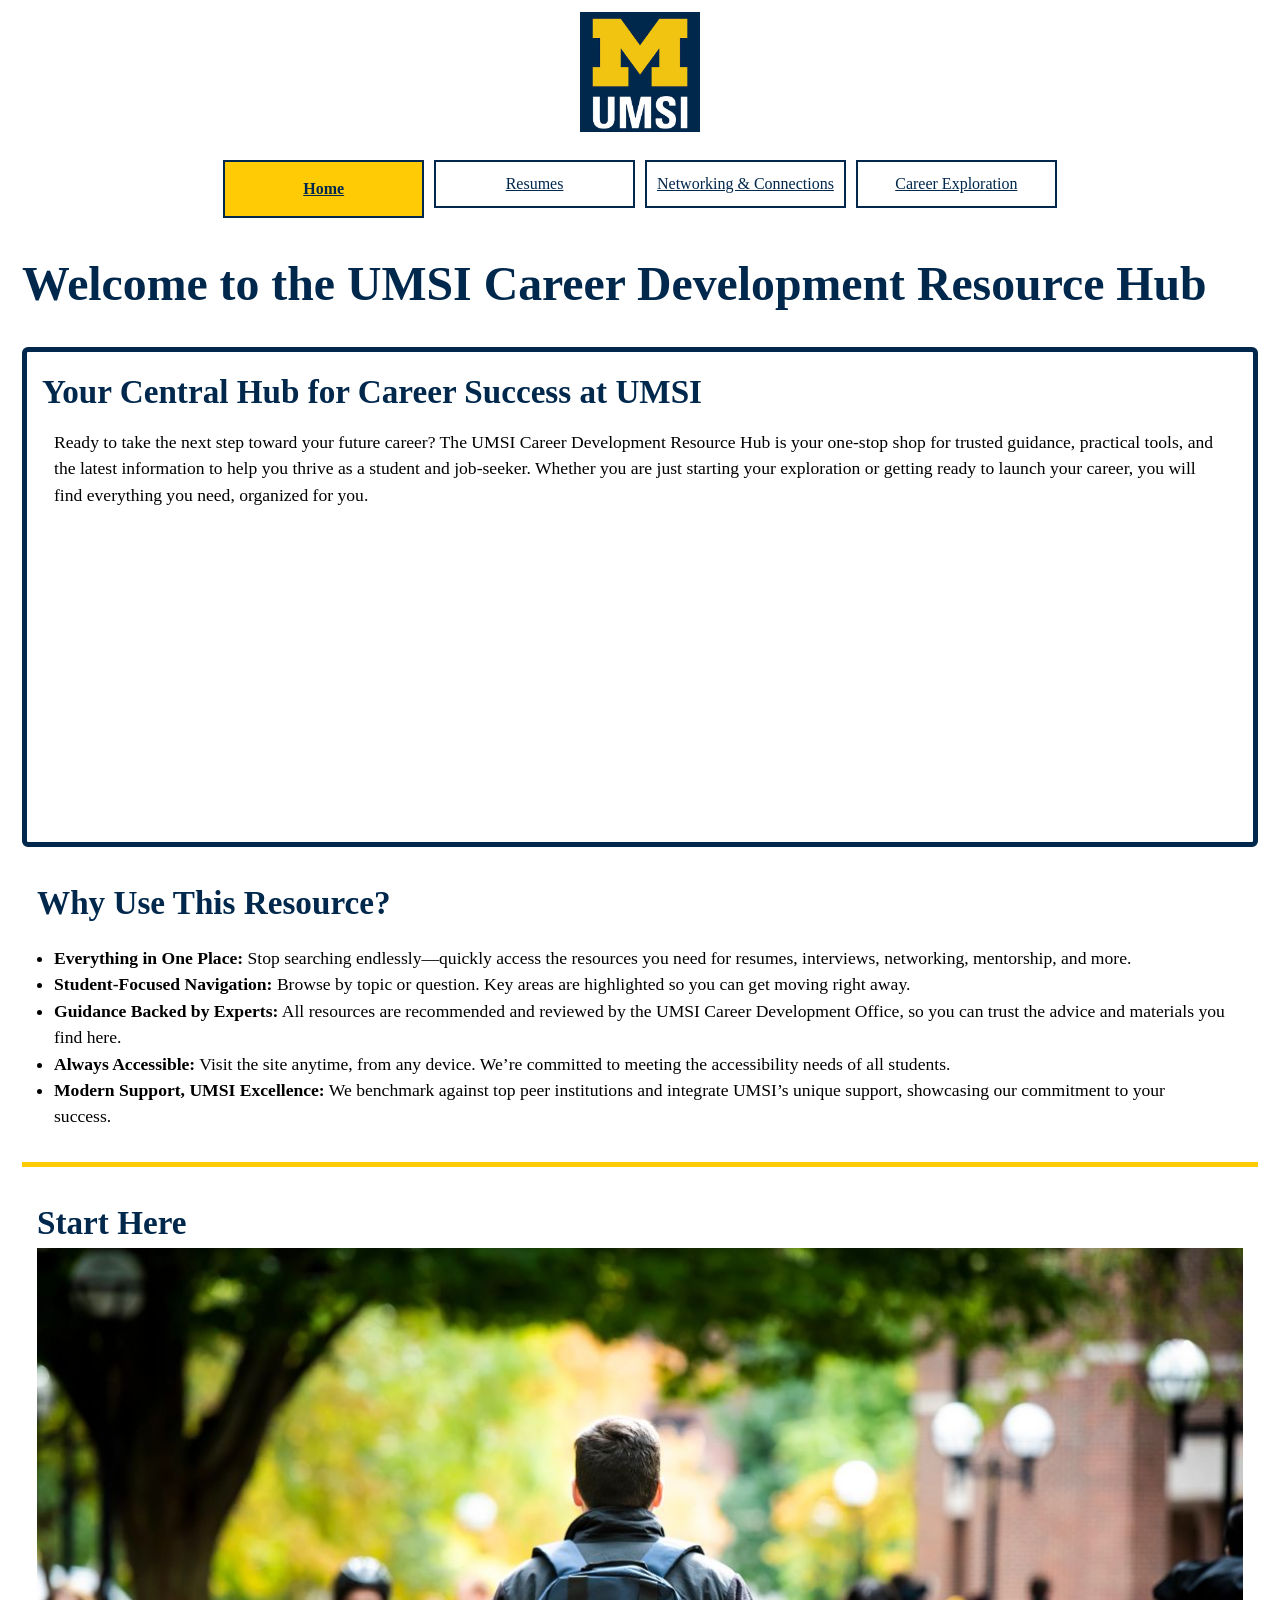
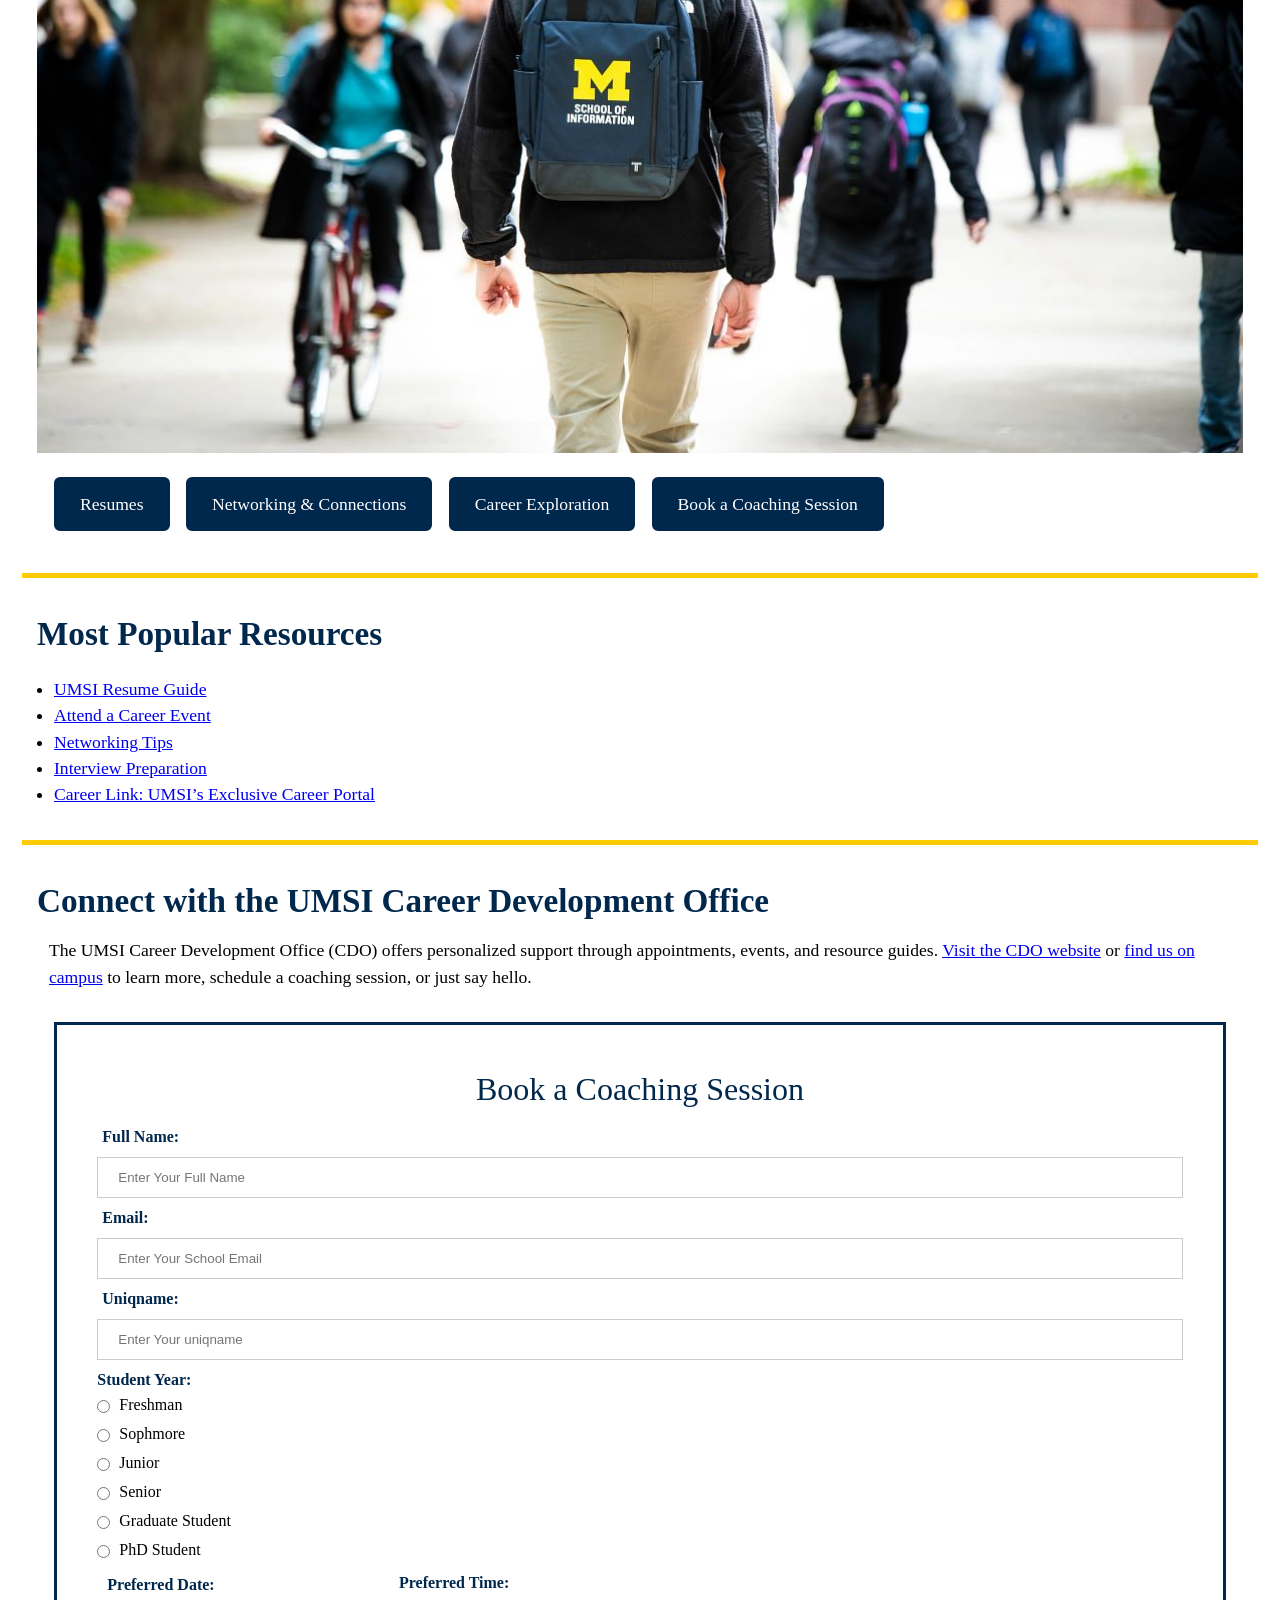
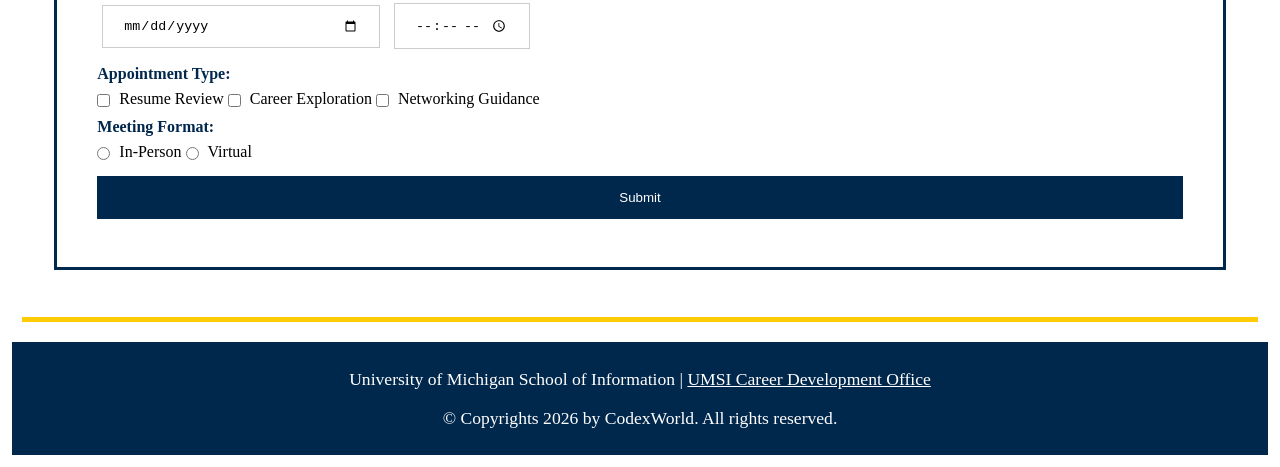
<file: index.html>
<!DOCTYPE html>
<html lang="en">
<head>
    <meta charset="UTF-8">
    <meta name="viewport" content="width=device-width, initial-scale=1.0">
    <link rel="stylesheet" href="css/html5reset.css">
    <link rel="stylesheet" href="css/style.css">
    <title>MSI Career Development Resource Hub</title>
</head>
<body>
<div class="skip"><a href="#main">Skip to Main Content</a></div>
    <header class="header" id="header">
        <img src="images/UMSI_signature_vertical_informal_solidblue.jpg" alt="UMSI Logo">
        <nav>
            <ul>
                <li><a href="index.html" class="active">Home</a></li>
                <li><a href="resume.html">Resumes</a></li>
                <li><a href="network_connection.html">Networking & Connections</a></li>
                <li><a href="career_exploration.html">Career Exploration</a></li>
            </ul>
        </nav>
      </header>

  <main class="container" id = "main">
  <h1>Welcome to the UMSI Career Development Resource Hub</h1>

  <section class="introduction">
      <h2>Your Central Hub for Career Success at UMSI</h2>
      <p>
        Ready to take the next step toward your future career? The UMSI Career Development Resource Hub is your one-stop shop for trusted guidance, practical tools, and the latest information to help you thrive as a student and job-seeker. Whether you are just starting your exploration or getting ready to launch your career, you will find everything you need, organized for you.
      </p>
      <div aria-label="Introductory video">
      <iframe width="560" height="315" src="https://www.youtube.com/embed/GSjGeDYJ5Nk?si=qhxJPRTIT___x8hG" title="YouTube video player" frameborder="0" allow="accelerometer; autoplay; clipboard-write; encrypted-media; gyroscope; picture-in-picture; web-share" referrerpolicy="strict-origin-when-cross-origin" allowfullscreen></iframe>
      </div>
  </section>

  <section class="why-resource">
      <h2>Why Use This Resource?</h2>
      <ul>
        <li><strong>Everything in One Place:</strong> Stop searching endlessly—quickly access the resources you need for resumes, interviews, networking, mentorship, and more.</li>
        <li><strong>Student-Focused Navigation:</strong> Browse by topic or question. Key areas are highlighted so you can get moving right away.</li>
        <li><strong>Guidance Backed by Experts:</strong> All resources are recommended and reviewed by the UMSI Career Development Office, so you can trust the advice and materials you find here.</li>
        <li><strong>Always Accessible:</strong> Visit the site anytime, from any device. We’re committed to meeting the accessibility needs of all students.</li>
        <li><strong>Modern Support, UMSI Excellence:</strong> We benchmark against top peer institutions and integrate UMSI’s unique support, showcasing our commitment to your success.</li>
      </ul>
  </section>

    <section class="start-here">
      <h2>Start Here</h2>
      <div>
        <img src="images/UMSI_CampusFall_UMSIBackpack_02.jpg" alt="A student wears a UMSI backpack in fall on the drag.">
        <div class="nav-link-buttons">
          <ul>
              <li><a href="resume.html" class="button">Resumes</a></li>
              <li><a href="network_connection.html" class="button">Networking & Connections</a></li>
              <li><a href="career_exploration.html" class="button">Career Exploration</a></li>
              <li><a href="#booking-form" class="button">Book a Coaching Session</a></li>

          </ul>
        </div>
      </div>
      <div>
      </section>

      <section class="popular-resources">
        <h2>Most Popular Resources</h2>
        <ul>
          <li><a href="https://docs.google.com/document/d/1_1GfDJyVGIgE82MZjVhuWT_aB_2Hcj1NN62FUCXoR_o/edit?tab=t.0" target="_blank">UMSI Resume Guide</a></li>
          <li><a href="https://umich.instructure.com/courses/137916/pages/attend-an-event" target="_blank">Attend a Career Event</a></li>
          <li><a href="https://docs.google.com/document/d/18HMt79BU8ovGf9z7_P7No5tuwUS6qHNW5u0sgrepLtE/edit?tab=t.0" target="_blank">Networking Tips</a></li>
          <li><a href="https://docs.google.com/presentation/d/15n-XqsFEntdbkZz89K-ohf7Or1NnCt5CQNDG-6fh2a0/edit?usp=sharing"target="_blank">Interview Preparation</a></li>
          <li><a href="https://si-umich.12twenty.com/Login" target="_blank">Career Link: UMSI’s Exclusive Career Portal</a></li>
        </ul>
      </div>
    </section>

    <section class="connect">
      <h2>Connect with the UMSI Career Development Office</h2>
      <p>
        The UMSI Career Development Office (CDO) offers personalized support through appointments, events, and resource guides. <a href="https://umich.instructure.com/courses/137916" target="_blank">Visit the CDO website</a> or <a href="https://www.si.umich.edu/about-umsi/getting-umsi" target="_blank">find us on campus</a> to learn more, schedule a coaching session, or just say hello.
      </p>
       
        <!-- Content taken & modified from UMGPT with the prompt, "Write me a webpage of intro content to help meet the following requirements - this is for the home page": and then pasted in the client objectives & project requirements"
        UMGPT. (2025). UMGPT ( GPT-4.1 August 25th version) [Large language model]. -->

    <form id="booking-form"
    action="https://formspree.io/f/xbdpdero"
    method="POST"
    >
    <fieldset>
      <legend>Book a Coaching Session</legend>

      <!-- ABOUT THE STUDENT -->

      <div class="text">
        <label class="label-name" for="full-name">Full Name:</label>
        <input type="text" id="full-name" name="full-name" placeholder="Enter Your Full Name">

        <label class="label-name" for="email">Email:</label>
        <input type="email" id="email" name="email" placeholder="Enter Your School Email">

        <label class="label-name" for="uniqname">Uniqname:</label>
        <input type="text" id="uniqname" placeholder="Enter Your uniqname">
      </div> 

      <!-- STUDENT YEAR -->
    <div class="student-year">
      <h1 class="label-name"> Student Year:</h1><br>

      <input type="radio" id="freshman" name="student-year" value="freshman">
      <label for="freshman">Freshman</label><br>

      <input type="radio" id="sophmore" name="student-year" value="sophmore">
      <label for="sophmore">Sophmore</label><br>

      <input type="radio" id="junior" name="student-year" value="junior">
      <label for="junior">Junior</label><br>

      <input type="radio" id="senior" name="student-year" value="senior">
      <label for="senior">Senior</label><br>

      <input type="radio" id="graduate-student" name="student-year" value="graduate-student">
      <label for="graduate-student">Graduate Student</label><br>

      <input type="radio" id="phd-student" name="student-year" value="phd-student">
      <label for="phd-student">PhD Student</label><br>
    </div> 

      <!-- DATE -->
    <div class ="date-time"> 
      <label class="label-name" for="preferred-date">Preferred Date:</label>
      <input type="date" id="preferred-date" name="preferred-date">
    </div>

      <!-- TIME -->
      <div class="date-time">
      <label class="label-name" for="preferred-time">Preferred Time:</label><br>
      <input type="time" id="preferred-time" name="preferred-time">
      </div>
      
      <!-- APPOINTMENT TYPE -->
      <div class="appointment-type">
        <h1 class="label-name"> Appointment Type:</h1><br>
    
        <input type="checkbox" id="resume-review" name="resume-review" value="resume-review">
        <label for="resume-review">Resume Review</label>

          <input type="checkbox" id="career-exploration" name="career-exploration" value="career-exploration">
        <label for="career-exploration">Career Exploration</label>

        <input type="checkbox" id="networking-guidance" name="networking-guidance" value="networking-guidance">
        <label for="networking-guidance">Networking Guidance</label>
      </div>

       <!-- MEETING FORMAT -->
      <div class="meeting-format">
        <h1 class="label-name"> Meeting Format:</h1><br>

      <input type="radio" id="in-person" name="in-person" value="in-person">
      <label for="in-person">In-Person</label>

      <input type="radio" id="virtual" name="virtual" value="virtual">
      <label for="virtual">Virtual</label>
      </div>
      
      <!-- SUBMIT -->
      <input type="submit" id="submit" name="submit" value="Submit"> 

  </fieldset>
  </form>
  </section>

    </main>
    <footer>
        <p>University of Michigan School of Information | <a href="https://umich.instructure.com/courses/137916">UMSI Career Development Office </a></p>
        <p>© Copyrights <span id="year"></span> by CodexWorld. All rights reserved.</p>
        <script>
          document.getElementById("year").innerHTML = new Date().getFullYear();
        </script>
    </footer>
</body>
</html>
</file>
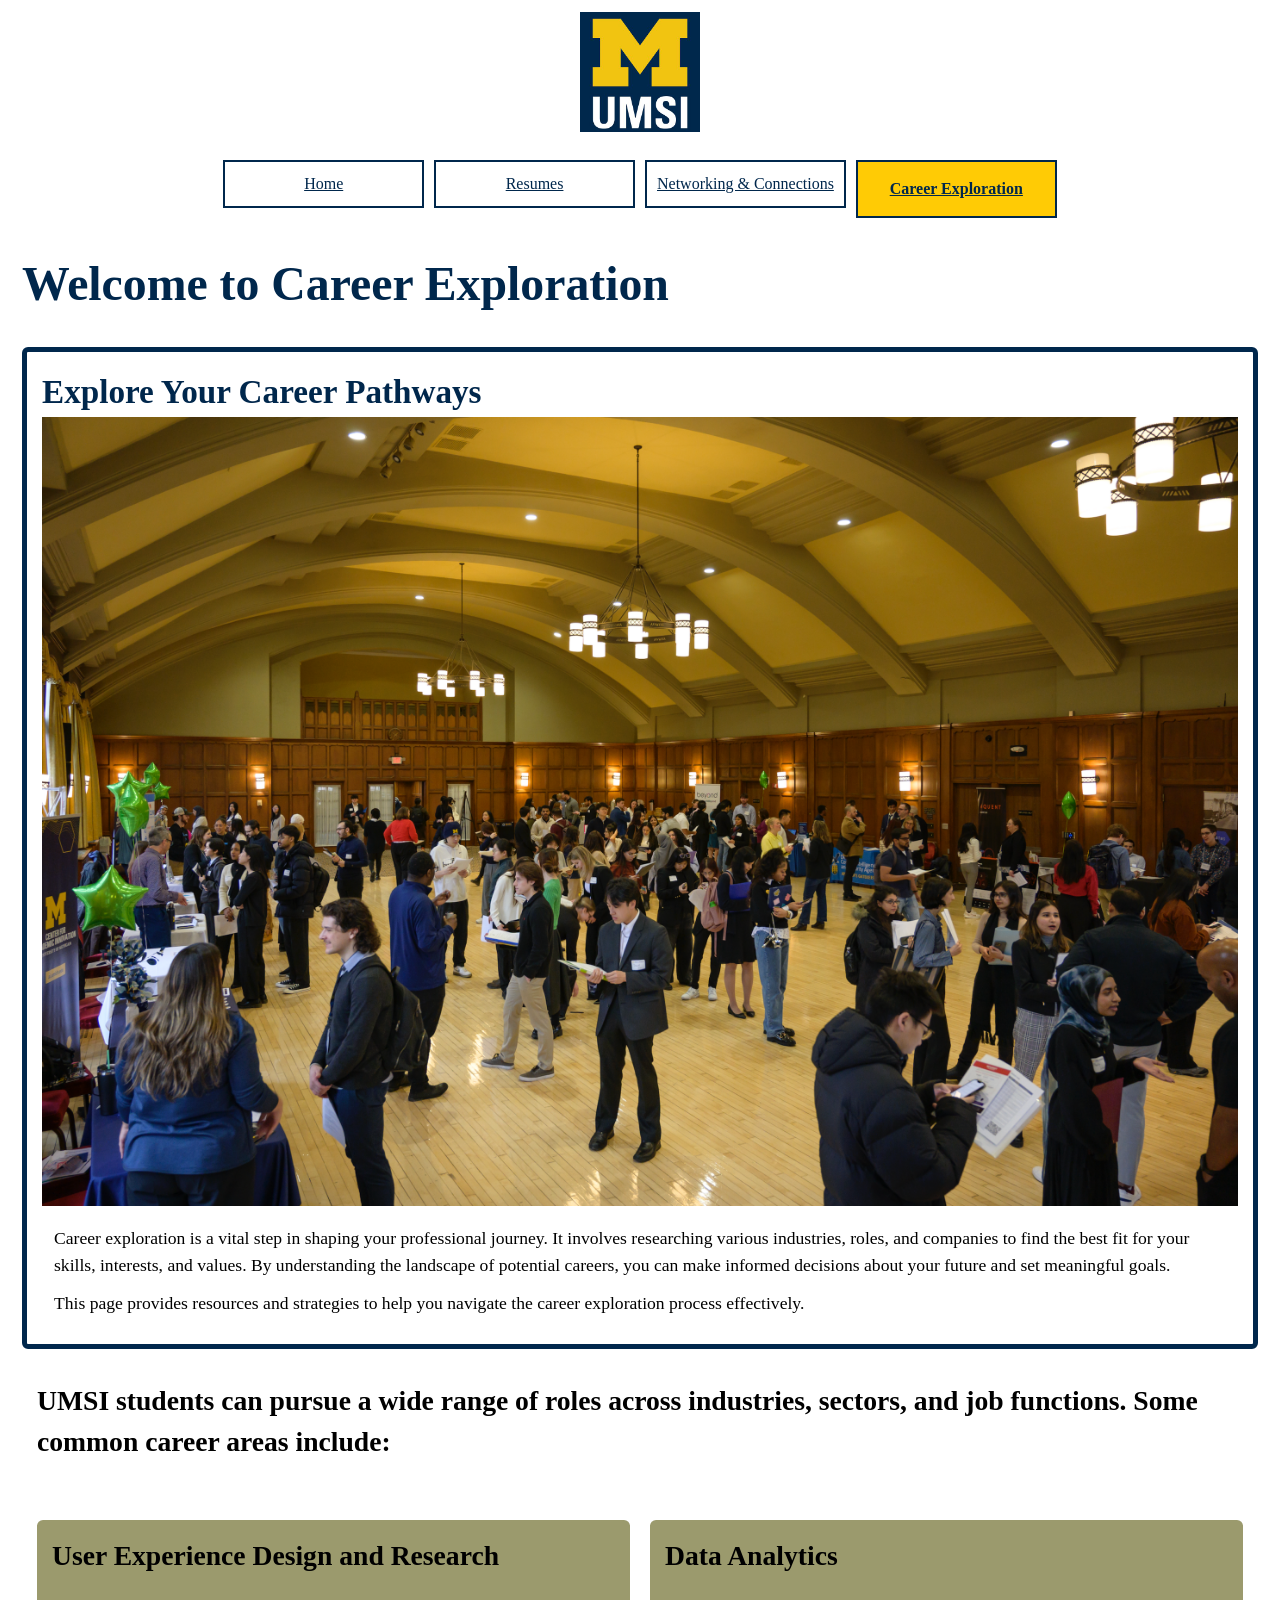
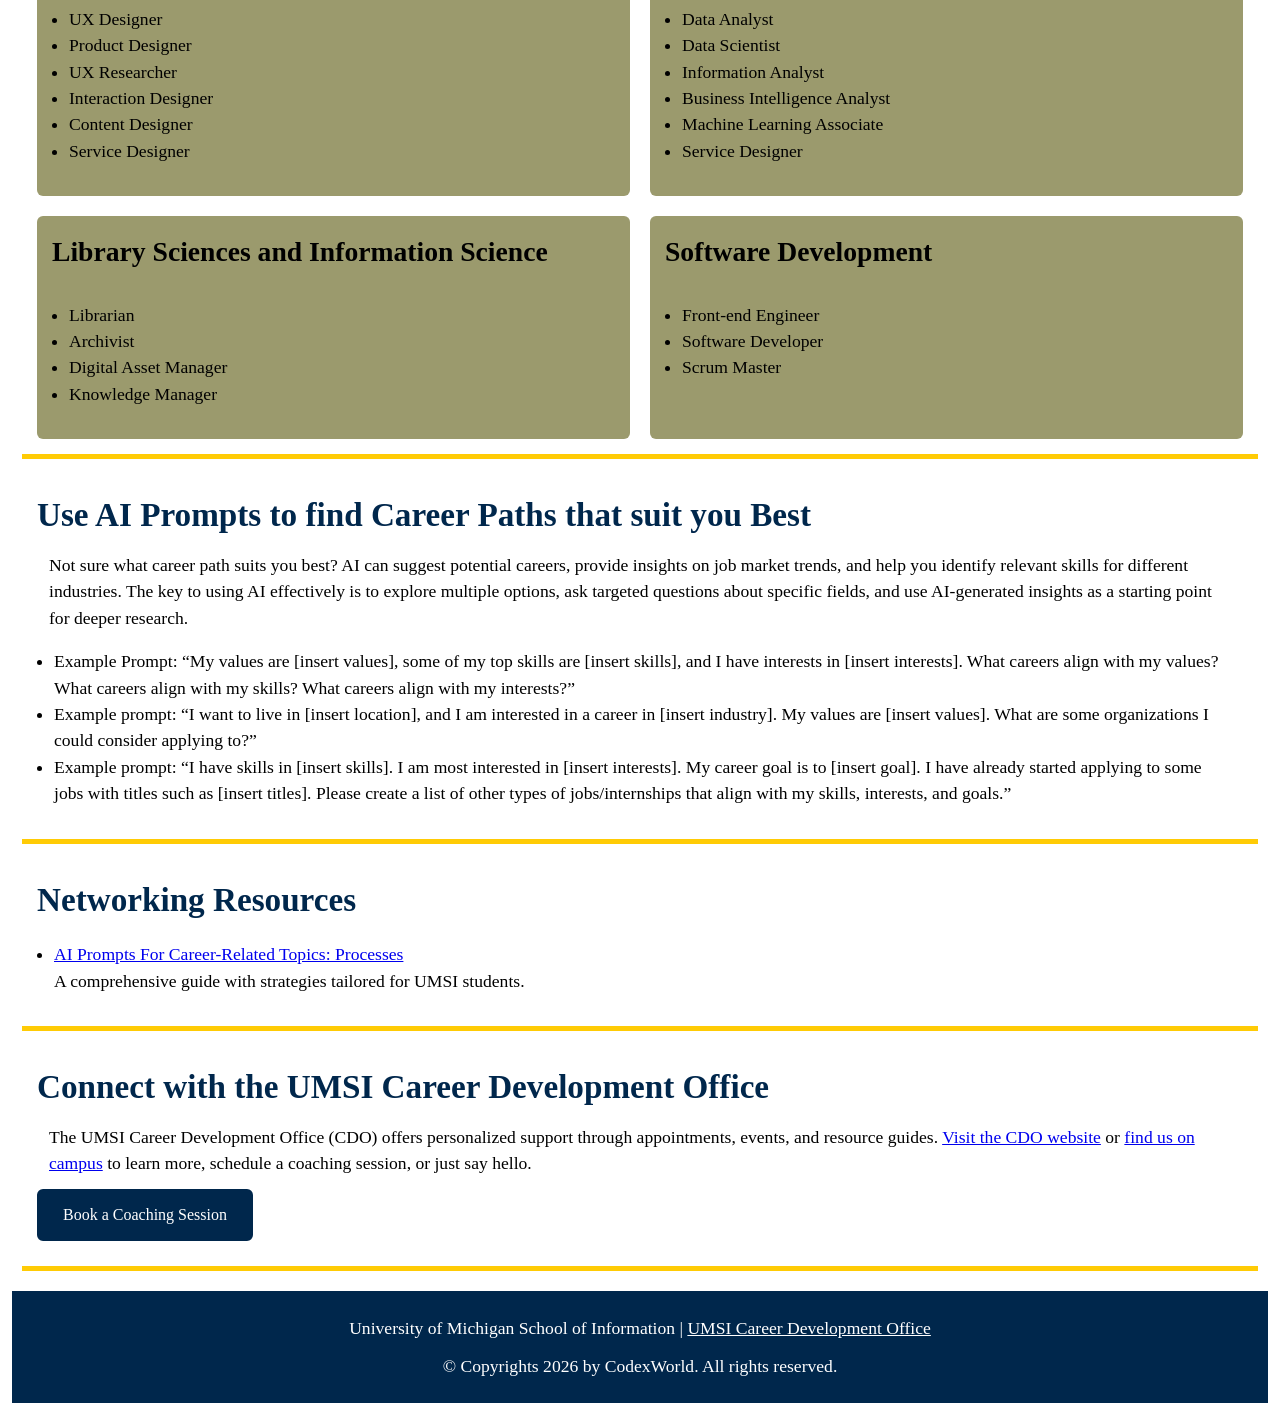
<file: career_exploration.html>
<!DOCTYPE html>
<html lang="en">

<head>
    <meta charset="UTF-8">
    <meta name="viewport" content="width=device-width, initial-scale=1.0">
    <link rel="stylesheet" href="css/html5reset.css">
    <link rel="stylesheet" href="css/style.css">
    <title>Career Exploration</title>
</head>

<body>
<div class="skip"><a href="#main">Skip to Main Content</a></div>
    <header>
        <!-- <a href="">Skip to Main Content</a> -->
        <img src="images/UMSI_signature_vertical_informal_solidblue.jpg" alt="UMSI Logo">
        <nav>
            <ul>
                <li><a href="index.html">Home</a></li>
                <li><a href="resume.html">Resumes</a></li>
                <li><a href="network_connection.html">Networking & Connections</a></li>
                <li><a href="career_exploration.html" class="active">Career Exploration</a></li>
            </ul>
        </nav>
    </header>

    <main class="container" id = "main">
     <h1>Welcome to Career Exploration</h1>

    <section class="introduction">
        <h2>Explore Your Career Pathways</h2>
        <img src="images/UMSI_CareerFair_Two.jpg" alt="Students are at a career fair exploring connections">
        <p>
            Career exploration is a vital step in shaping your professional journey. It involves researching various
            industries, roles, and companies to find the best fit for your skills, interests, and values. By
            understanding the landscape of potential careers, you can make informed decisions about your future and set
            meaningful goals.
        </p>
        <p>
            This page provides resources and strategies to help you navigate the career exploration process effectively.
        </p>
    </section> 

    <section class="pathways">
        <h3> UMSI students can pursue a wide range of roles across industries, sectors, and job functions. Some common career
            areas include: </h3>
    </section>

        <div class="career-paths">

            <section class="user-experience">
            <h3> User Experience Design and Research </h3>
            <ul> 
                <li> UX Designer </li>
                <li> Product Designer </li>
                <li> UX Researcher </li>
                <li> Interaction Designer </li>
                <li> Content Designer </li>
                <li> Service Designer </li>
            </ul>
            </section>

            <section class="data-analytics">
            <h3> Data Analytics </h3>
            <ul> 
                <li> Data Analyst </li>
                <li> Data Scientist </li>
                <li> Information Analyst </li>
                <li> Business Intelligence Analyst </li>
                <li> Machine Learning Associate </li>
                <li> Service Designer </li>
            </ul>
            </section>

            <section class="library">
            <h3> Library Sciences and Information Science </h3>
            <ul> 
                <li> Librarian </li>
                <li> Archivist </li>
                <li> Digital Asset Manager </li>
                <li> Knowledge Manager </li>
            </ul>
            </section>

            <section class="software-development">
            <h3> Software Development </h3>
            <ul> 
                <li> Front-end Engineer </li>
                <li> Software Developer </li>
                <li> Scrum Master </li>
            </ul>
        </section>
        </div>

         <!-- Content taken & modified from UMGPT with the prompt, "Write me an introduction to a webpage that serves as career exploration resource for University of Michigan School of Information students. Then, give me possible career paths. webpage of intro content to help meet the following requirements - this is for the home page": and then pasted in the client objectives & project requirements"
        UMGPT. (2025). UMGPT ( GPT-4.1 August 25th version) [Large language model]. -->

        <section class="ai-prompts">
        <h2> Use AI Prompts to find Career Paths that suit you Best </h2>
        <p> Not sure what career path suits you best? AI can suggest potential careers, provide insights on job market
            trends, and help you identify relevant skills for different industries. The key to using AI effectively is
            to explore multiple options, ask targeted questions about specific fields, and use AI-generated insights as
            a starting point for deeper research.</p>
        <ul>
            <li> Example Prompt: “My values are [insert values], some of my top skills are [insert skills], and I have
                interests in [insert interests]. What careers align with my values? What careers align with my skills?
                What careers align with my interests?” </li>
            <li> Example prompt: “I want to live in [insert location], and I am interested in a career in [insert
                industry]. My values are [insert values]. What are some organizations I could consider applying to?”
            </li>
            <li> Example prompt: “I have skills in [insert skills]. I am most interested in [insert interests]. My
                career goal is to [insert goal]. I have already started applying to some jobs with titles such as
                [insert titles]. Please create a list of other types of jobs/internships that align with my skills,
                interests, and goals.” </li>
        </ul>
        </section>

    <section class="resources">
    <h2>Networking Resources</h2>
            <ul>
                <li>
                    <a href="https://docs.google.com/document/d/1C-rxX5VcjVH7YjMdHil1VMo9ZdSOHmausOcX61dld-g/edit?tab=t.0#heading=h.m3fsccjzqtbh"
                        target="_blank">
                        AI Prompts For Career-Related Topics: Processes
                    </a> <br>
                    A comprehensive guide with strategies tailored for UMSI students.
                </li>
            </ul>
    </section>

    <section class="connect">
      <h2>Connect with the UMSI Career Development Office</h2>
      <p>
        The UMSI Career Development Office (CDO) offers personalized support through appointments, events, and resource guides. <a href="https://umich.instructure.com/courses/137916" target="_blank">Visit the CDO website</a> or <a href="https://www.si.umich.edu/about-umsi/getting-umsi" target="_blank">find us on campus</a> to learn more, schedule a coaching session, or just say hello.
      </p>
      <a href="index.html#booking-form" class="button"> Book a Coaching Session </a></li>
    </section>

 <!-- Content taken & modified from the CDO's canvas page. Specifically the document "AI Prompts for Career-Related Topics: Processes" -->

    </main>
    <footer>
        <p>University of Michigan School of Information | <a href="https://umich.instructure.com/courses/137916">UMSI
                Career Development Office </a></p>
         <p>© Copyrights <span id="year"></span> by CodexWorld. All rights reserved.</p>
        <script>
          document.getElementById("year").innerHTML = new Date().getFullYear();
        </script>
    </footer>
</body>

</html>
</file>
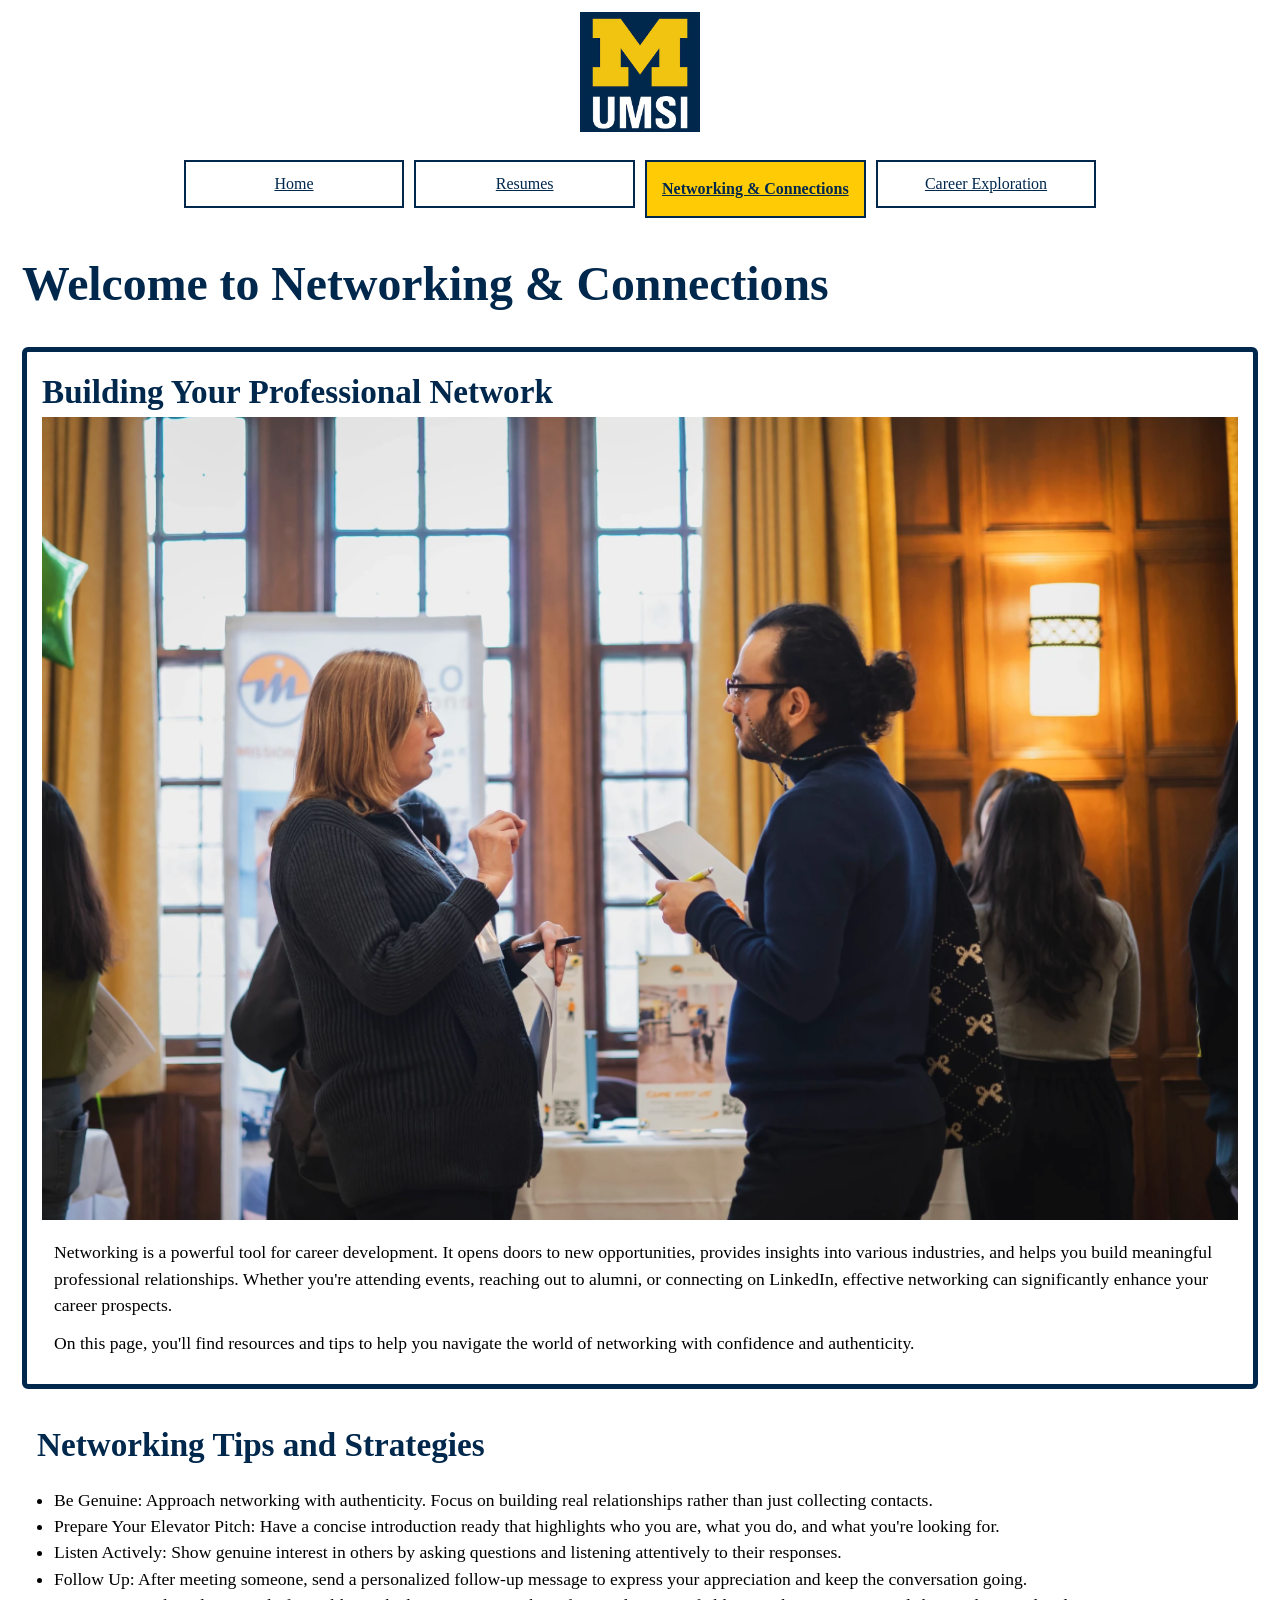
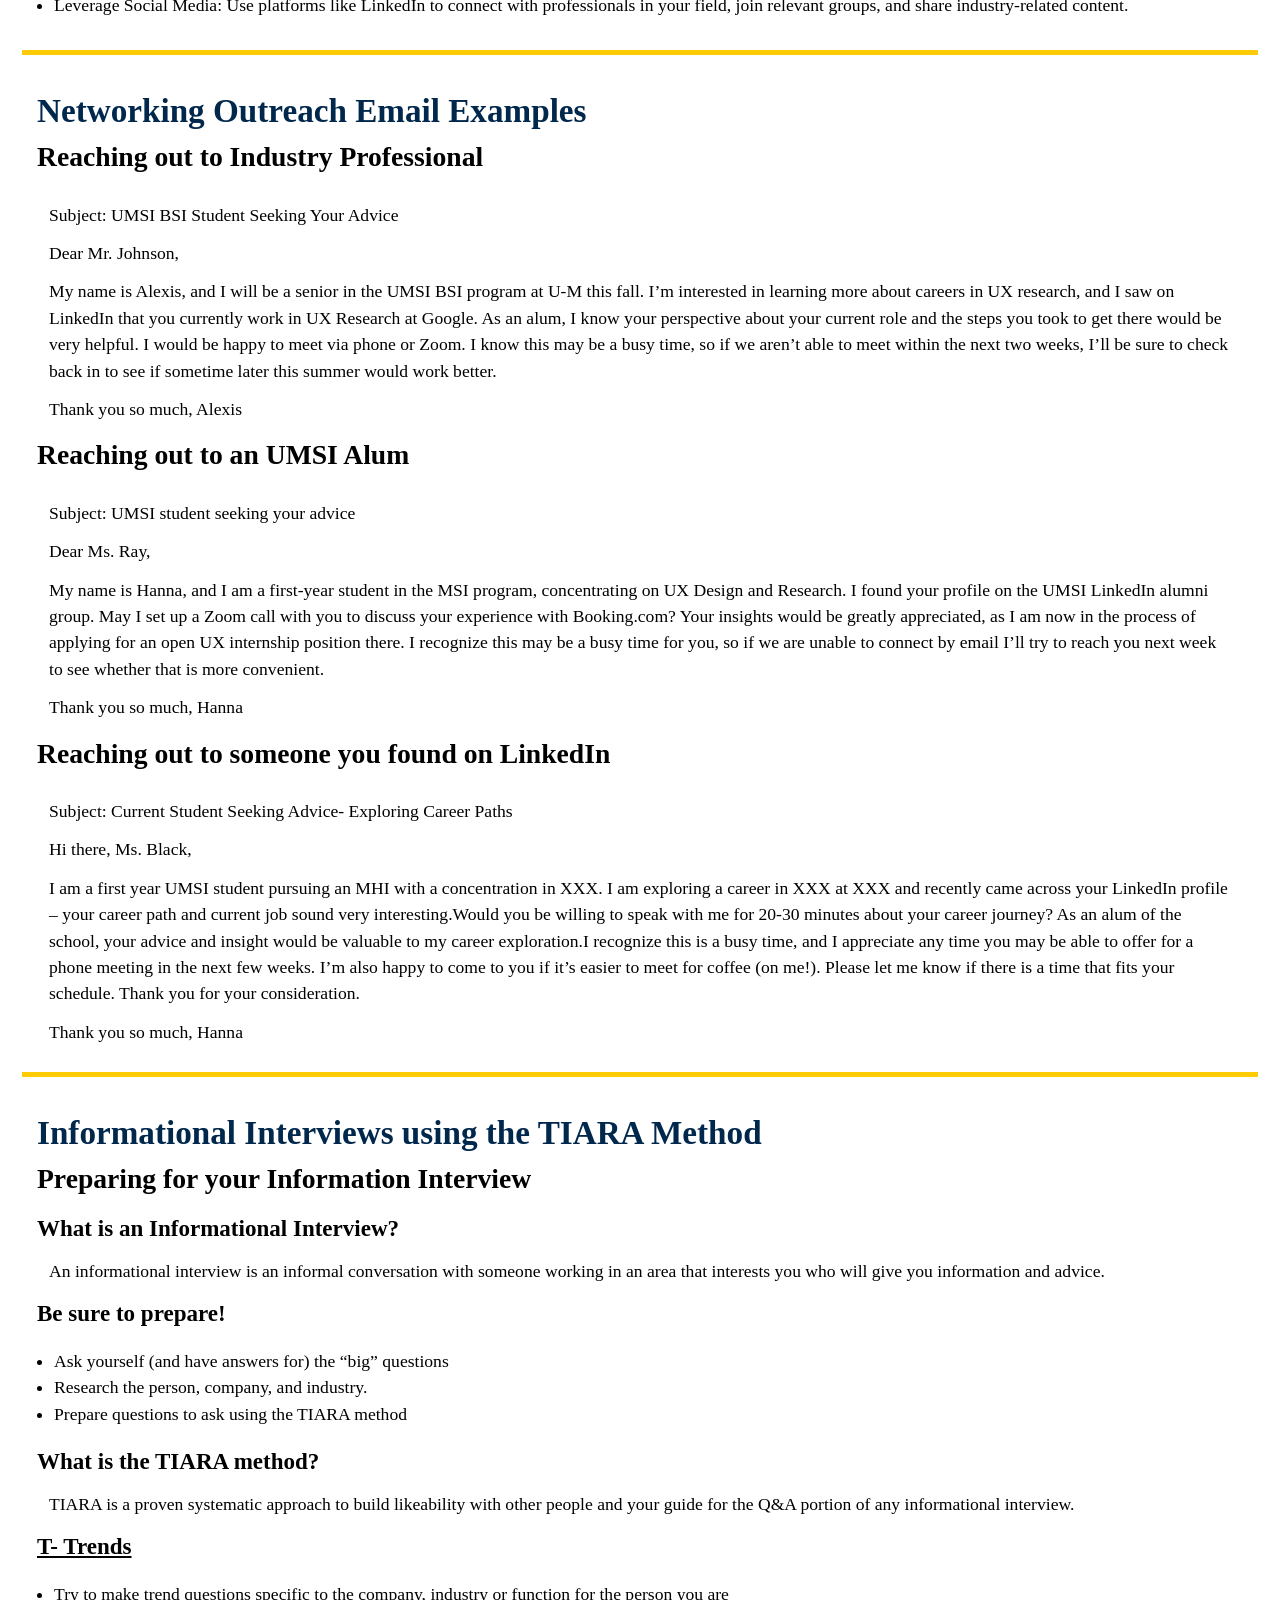
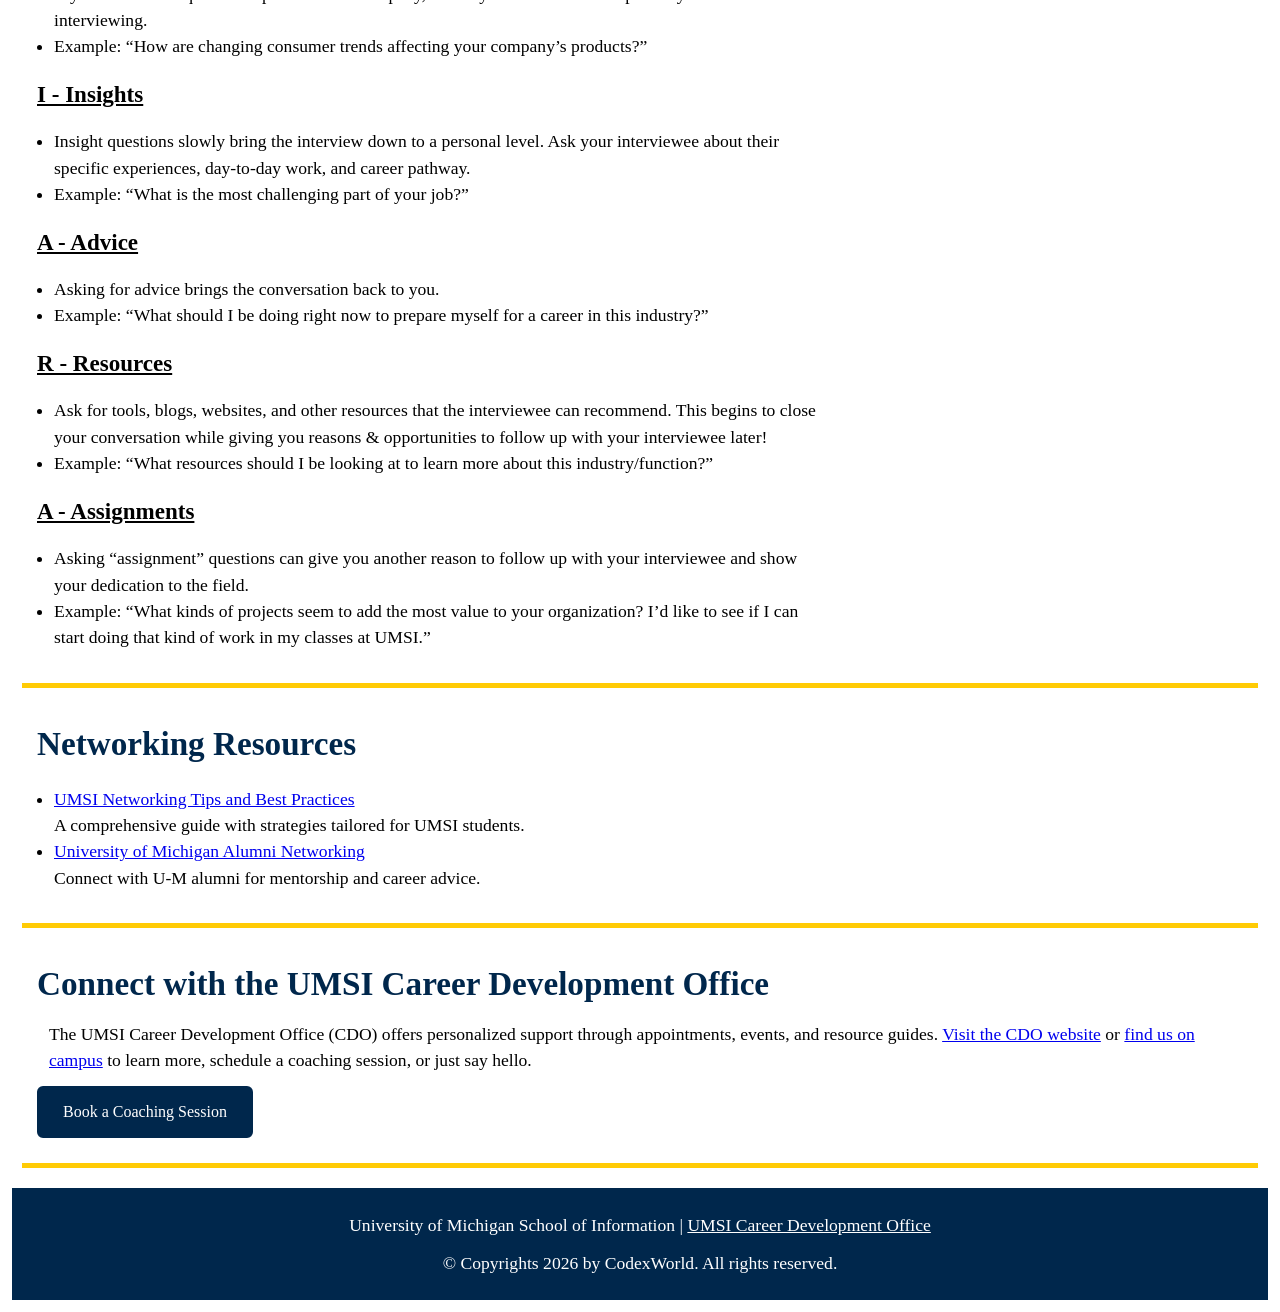
<file: network_connection.html>
<!DOCTYPE html>
<html lang="en">

<head>
    <meta charset="UTF-8">
    <meta name="viewport" content="width=device-width, initial-scale=1.0">
    <link rel="stylesheet" href="css/html5reset.css">
    <link rel="stylesheet" href="css/style.css">
    <title>Networking and Connections</title>
</head>

<body>
<div class="skip"><a href="#main">Skip to Main Content</a></div>
    <header>
        <!-- <a href="">Skip to Main Content</a> -->
        <img src="images/UMSI_signature_vertical_informal_solidblue.jpg" alt="UMSI Logo">
        <nav>
            <ul>
                <li><a href="index.html">Home</a></li>
                <li><a href="resume.html">Resumes</a></li>
                <li><a href="network_connection.html" class="active">Networking & Connections</a></li>
                <li><a href="career_exploration.html">Career Exploration</a></li>
            </ul>
        </nav>
        </header>

    <main class="container" id = "main">

    <h1>Welcome to Networking & Connections</h1>

    <section class="introduction">
        <h2>Building Your Professional Network</h2>
        <img src="images/UMSI_CareerFair.jpg" alt="Students and employers gather and network">
        <p>
            Networking is a powerful tool for career development. It opens doors to new opportunities, provides
            insights into various industries, and helps you build meaningful professional relationships. Whether
            you're attending events, reaching out to alumni, or connecting on LinkedIn, effective networking can
            significantly enhance your career prospects.
        </p>
        <p>
            On this page, you'll find resources and tips to help you navigate the world of networking with
            confidence and authenticity.
        </p>
    </section>  

    <section class="networking-tips">
        <h2>Networking Tips and Strategies</h2>
        <ul>
            <li>Be Genuine: Approach networking with authenticity. Focus on building real relationships rather than
                just collecting contacts.</li>
            <li> Prepare Your Elevator Pitch: Have a concise introduction ready that highlights who you are, what
                you do, and what you're looking for.</li>
            <li>Listen Actively: Show genuine interest in others by asking questions and listening attentively to
                their responses.</li>
            <li>Follow Up: After meeting someone, send a personalized follow-up message to express your appreciation
                and keep the conversation going.</li>
            <li>Leverage Social Media: Use platforms like LinkedIn to connect with professionals in your field, join
                relevant groups, and share industry-related content.</li>
        </ul>
        </section>

        <!-- Content taken & modified from UMGPT with the prompt, "Write me an introduction to a webpage that serves as a resource for networking and conncectionsme page" -->

        <section class="email-examples">
        <h2>Networking Outreach Email Examples </h2>

        <h3> Reaching out to Industry Professional </h3>
        <p> Subject: UMSI BSI Student Seeking Your Advice </p>
        <p> Dear Mr. Johnson,</p>
        <p> My name is Alexis, and I will be a senior in the UMSI BSI program at U-M this fall. I’m interested in
            learning more about careers in UX research, and I saw on LinkedIn that you currently work in UX Research
            at Google. As an alum, I know your perspective about your current role and the steps you took to get
            there would be very helpful. I would be happy to meet via phone or Zoom. I know this may be a busy time,
            so if we aren’t able to meet within the next two weeks, I’ll be sure to check back in to see if sometime
            later this summer would work better. </p>
        <p> Thank you so much, Alexis </p>

        <h3> Reaching out to an UMSI Alum </h3>
        <p> Subject: UMSI student seeking your advice </p>
        <p> Dear Ms. Ray, </p>
        <p> My name is Hanna, and I am a first-year student in the MSI program, concentrating on UX Design and Research.
            I found
            your profile on the UMSI LinkedIn alumni group. May I set up a Zoom call with you to discuss your experience
            with
            Booking.com? Your insights would be greatly appreciated, as I am now in the process of applying for an open
            UX
            internship position there. I recognize this may be a busy time for you, so if we are unable to connect by
            email I’ll
            try to reach you next week to see whether that is more convenient. </p>
        <p> Thank you so much, Hanna </p>

        <h3> Reaching out to someone you found on LinkedIn </h3>
        <p> Subject: Current Student Seeking Advice- Exploring Career Paths </p>
        <p> Hi there, Ms. Black, </p>
        <p> I am a first year UMSI student pursuing an MHI with a concentration in XXX. I am exploring a career in XXX
            at XXX
            and recently came across your LinkedIn profile – your career path and current job sound very
            interesting.Would you
            be willing to speak with me for 20-30 minutes about your career journey? As an alum of the school, your
            advice and
            insight would be valuable to my career exploration.I recognize this is a busy time, and I appreciate any
            time you
            may be able to offer for a phone meeting in the next few weeks. I’m also happy to come to you if it’s easier
            to meet
            for coffee (on me!). Please let me know if there is a time that fits your schedule. Thank you for your
            consideration.</p>
        <p> Thank you so much, Hanna </p>
        </section>

         <!-- Content taken & modified from the CDO document "Networking Outreach Email Examples" -->

        <section class="tiara-method">
        <h2>Informational Interviews using the TIARA Method </h2>
        <h3> Preparing for your Information Interview </h3>

        <h4> What is an Informational Interview? </h4>
        <p> An informational interview is an informal conversation with someone working in an area that interests you
            who will
            give you information and advice.</p>

        <h4> Be sure to prepare! </h4>
        <ul>
            <li>Ask yourself (and have answers for) the “big” questions </li>
            <li> Research the person, company, and industry. </li>
            <li> Prepare questions to ask using the TIARA method</li>
        </ul>

        <h4> What is the TIARA method? </h4>
        <p> TIARA is a proven systematic approach to build likeability with other people and your guide for the Q&A
            portion of any informational interview.</p>

            <div class="tiara-method-acronym">
                <div class="trends">
                    <h4> T- Trends </h4>
                    <ul>
                        <li> Try to make trend questions specific to the company, industry or function for the person you are
                            interviewing. </li>
                        <li> Example: “How are changing consumer trends affecting your company’s products?”</li>
                    </ul>
                </div> 

                <div class="tiara-insights">
                    <h4> I - Insights </h4>
                    <ul>
                        <li> Insight questions slowly bring the interview down to a personal level. Ask your interviewee about their
                            specific experiences, day-to-day work, and career pathway. </li>
                        <li> Example: “What is the most challenging part of your job?” </li>
                    </ul>
                </div>

                <div class="advice">
                    <h4> A - Advice </h4>
                    <ul>
                        <li> Asking for advice brings the conversation back to you. </li>
                        <li> Example: “What should I be doing right now to prepare myself for a career in this industry?” </li>
                    </ul>
                </div>

                <div class="tiara-resources">
                    <h4> R - Resources </h4>
                    <ul>
                        <li> Ask for tools, blogs, websites, and other resources that the interviewee can recommend. This begins to
                            close your conversation while giving you reasons & opportunities to follow up with your interviewee
                            later! </li>
                        <li> Example: “What resources should I be looking at to learn more about this industry/function?”</li>
                    </ul>
                </div>

                <div class="assignments">
                    <h4> A - Assignments </h4>
                    <ul>
                        <li> Asking “assignment” questions can give you another reason to follow up with your interviewee and show
                            your dedication to the field. </li>
                        <li> Example: “What kinds of projects seem to add the most value to your organization? I’d like to see if I
                            can start doing that kind of work in my classes at UMSI.”</li>
                    </ul>
                </div>
            </div>
        </section>

         <!-- Content taken & modified from the CDO powerpoint presentation "Informational Interviews using the TIARA Method" -->

        <section class="resources">
        <h2>Networking Resources</h2>
        <ul>
            <li>
                <a href="https://umich.instructure.com/courses/137916/pages/networking-tips-and-best-practices"
                    target="_blank">
                    UMSI Networking Tips and Best Practices
                </a> <br>
                A comprehensive guide with strategies tailored for UMSI students.
            </li>
            <li>
                <a href="https://alumni.umich.edu/get-involved/networking/" target="_blank">
                    University of Michigan Alumni Networking
                </a> <br>
                Connect with U-M alumni for mentorship and career advice.
            </li>
        </ul>
    </section>

    <section class="connect">
      <h2>Connect with the UMSI Career Development Office</h2>
      <p>
        The UMSI Career Development Office (CDO) offers personalized support through appointments, events, and resource guides. <a href="https://umich.instructure.com/courses/137916" target="_blank">Visit the CDO website</a> or <a href="https://www.si.umich.edu/about-umsi/getting-umsi" target="_blank">find us on campus</a> to learn more, schedule a coaching session, or just say hello.
      </p>
      <a href="index.html#booking-form" class="button"> Book a Coaching Session </a></li>
    </section>

    </main>
    <footer>
        <p>University of Michigan School of Information | <a href="https://umich.instructure.com/courses/137916">UMSI
                Career Development Office </a></p>
         <p>© Copyrights <span id="year"></span> by CodexWorld. All rights reserved.</p>
        <script>
          document.getElementById("year").innerHTML = new Date().getFullYear();
        </script>
    </footer>
</body>

</html>
</file>
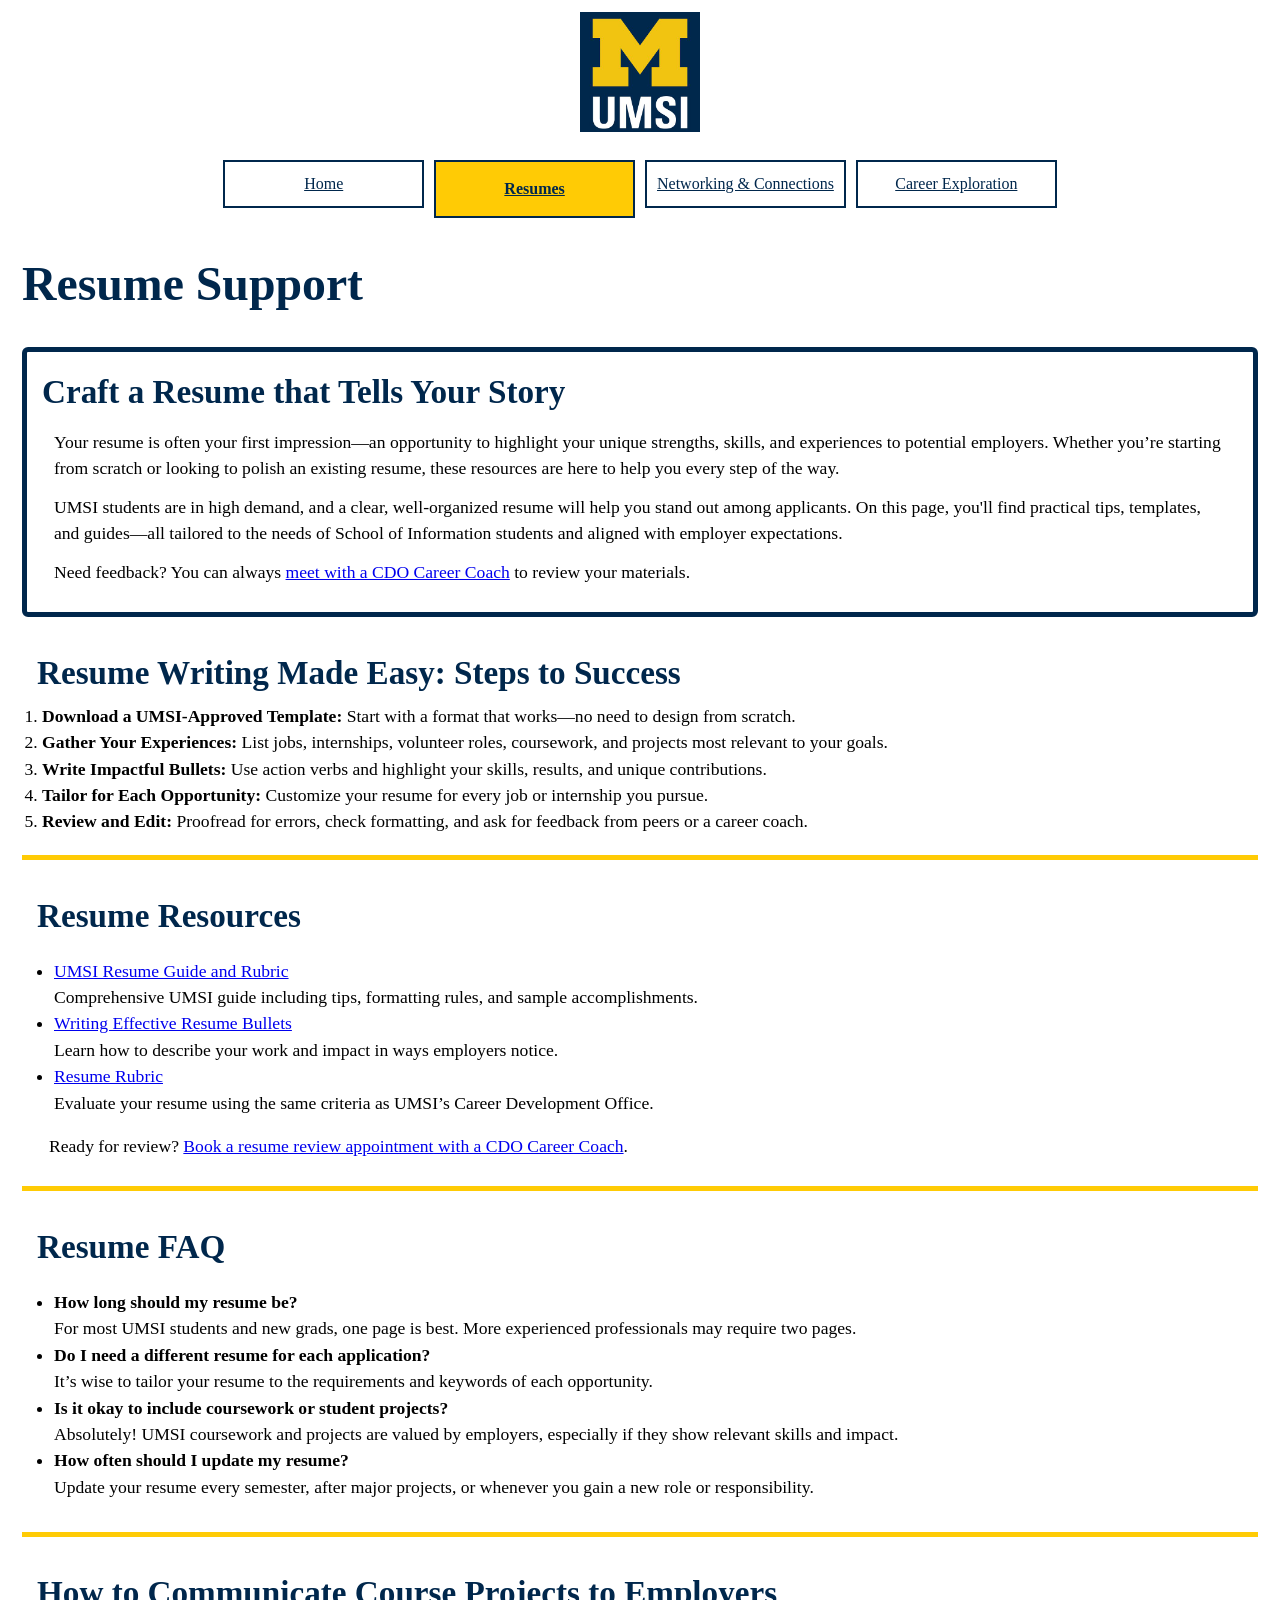
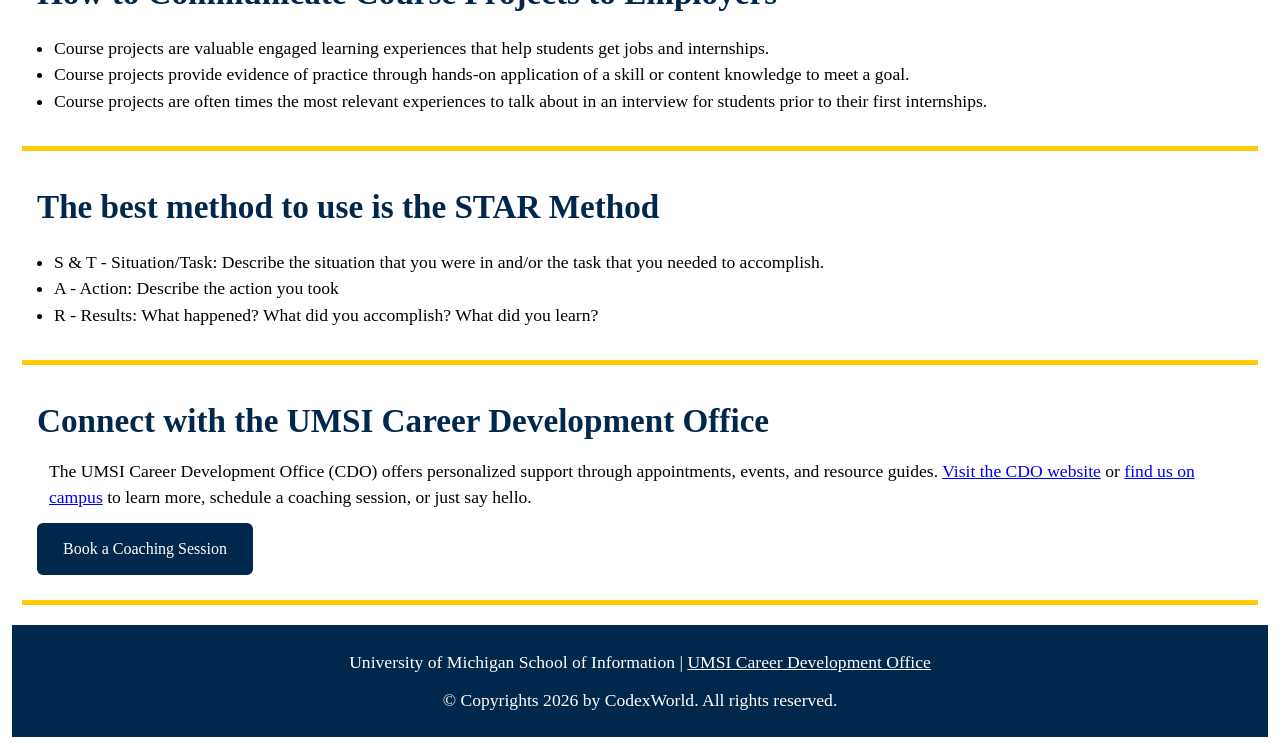
<file: resume.html>
<!DOCTYPE html>
<html lang="en">
<head>
    <meta charset="UTF-8">
    <meta name="viewport" content="width=device-width, initial-scale=1.0">
    <link rel="stylesheet" href="css/html5reset.css">
    <link rel="stylesheet" href="css/style.css">
    <title>Resumes</title>
</head>
<body>
 <div class="skip"><a href="#main">Skip to Main Content</a></div>
    <header>
  <!-- <a href = "">Skip to Main Content</a> -->
        <img src="images/UMSI_signature_vertical_informal_solidblue.jpg" alt="UMSI Logo">
        <nav>
            <ul>
                <li><a href = "index.html">Home</a></li>
                <li><a href = "resume.html" class="active">Resumes</a></li>
                <li><a href = "network_connection.html">Networking & Connections</a></li>
                <li><a href = "career_exploration.html">Career Exploration</a></li>
            </ul>
        </nav>
    </header>

<main class="container" id = "main">
   <h1>Resume Support</h1>

  <section class="introduction">
    <h2>Craft a Resume that Tells Your Story</h2>
    <p>
      Your resume is often your first impression—an opportunity to highlight your unique strengths, skills, and experiences to potential employers. Whether you’re starting from scratch or looking to polish an existing resume, these resources are here to help you every step of the way.
    </p>
    <p>
      UMSI students are in high demand, and a clear, well-organized resume will help you stand out among applicants. On this page, you'll find practical tips, templates, and guides—all tailored to the needs of School of Information students and aligned with employer expectations.
    </p>
    <p>
      Need feedback? You can always <a href="https://umich.instructure.com/courses/137916/pages/talk-to-a-career-coach" target="_blank">meet with a CDO Career Coach</a> to review your materials.
    </p>
  </section>
  
  <section class="steps">
    <h2>Resume Writing Made Easy: Steps to Success</h2>
    <ol>
      <li><strong>Download a UMSI-Approved Template:</strong> Start with a format that works—no need to design from scratch.</li>
      <li><strong>Gather Your Experiences:</strong> List jobs, internships, volunteer roles, coursework, and projects most relevant to your goals.</li>
      <li><strong>Write Impactful Bullets:</strong> Use action verbs and highlight your skills, results, and unique contributions.</li>
      <li><strong>Tailor for Each Opportunity:</strong> Customize your resume for every job or internship you pursue.</li>
      <li><strong>Review and Edit:</strong> Proofread for errors, check formatting, and ask for feedback from peers or a career coach.</li>
    </ol>
  </section>

  <section class="resume-resources">
    <h2>Resume Resources</h2>
    <ul>
      <li>
        <a href="https://docs.google.com/document/d/1_1GfDJyVGIgE82MZjVhuWT_aB_2Hcj1NN62FUCXoR_o/edit?tab=t.0" target="_blank">
          UMSI Resume Guide and Rubric
        </a> <br>
        Comprehensive UMSI guide including tips, formatting rules, and sample accomplishments.
      </li>
      <li>
        <a href="https://docs.google.com/document/d/1-EVZYH_Fic4mfLVGOXyHTSeRwBWmmi2WHSgGDLGGPEs/edit?tab=t.0" target="_blank">
          Writing Effective Resume Bullets
        </a> <br>
        Learn how to describe your work and impact in ways employers notice.
      </li>
      <li>
        <a href="https://docs.google.com/document/d/1vJMfgw9nwpHN9Sy0L0RP0aNBbaDSsiLPc2vy-doac6s/edit?tab=t.0" target="_blank">
          Resume Rubric
        </a> <br>
        Evaluate your resume using the same criteria as UMSI’s Career Development Office.
      </li>
    </ul>
    <p>
      Ready for review? <a href="https://umich.instructure.com/courses/137916/pages/talk-to-a-career-coach" target="_blank">Book a resume review appointment with a CDO Career Coach</a>.
    </p>
  </section>

  <section class="resume-faq">
    <h2>Resume FAQ</h2>
    <ul>
      <li>
        <strong>How long should my resume be?</strong><br>
        For most UMSI students and new grads, one page is best. More experienced professionals may require two pages.
      </li>
      <li>
        <strong>Do I need a different resume for each application?</strong><br>
        It’s wise to tailor your resume to the requirements and keywords of each opportunity.
      </li>
      <li>
        <strong>Is it okay to include coursework or student projects?</strong><br>
        Absolutely! UMSI coursework and projects are valued by employers, especially if they show relevant skills and impact.
      </li>
      <li>
        <strong>How often should I update my resume?</strong><br>
        Update your resume every semester, after major projects, or whenever you gain a new role or responsibility.
      </li>
    </ul>
  </section>
          <!-- Content taken & modified from UMGPT with the prompt, "for the same content write me some intro content and resources for a resume page" - this was after I had asked for content for the home page.
        UMGPT. (2025). UMGPT (GPT-4.1 August 25th version) [Large language model]. -->

  <section class="how-to-communicate"> 
    <h2> How to Communicate Course Projects to Employers </h2>
    <ul> 
      <li> Course projects are valuable engaged learning experiences that help students get jobs and internships. </li>
      <li> Course projects provide evidence of practice through hands-on application of a skill or content knowledge to meet a goal. </li>
      <li> Course projects are often times the most relevant experiences to talk about in an interview for students prior to their first internships. </li>
    </ul>
  </section>
    
  <section class="star-method">
  <h2> The best method to use is the STAR Method</h2>
  <ul>
    <li> S & T - Situation/Task: Describe the situation that you were in and/or the task that you needed to accomplish. </li>
    <li> A - Action: Describe the action you took </li>
    <li> R - Results: What happened? What did you accomplish? What did you learn?</li>
  </ul>
</section>

 <section class="connect">
      <h2>Connect with the UMSI Career Development Office</h2>
      <p>
        The UMSI Career Development Office (CDO) offers personalized support through appointments, events, and resource guides. <a href="https://umich.instructure.com/courses/137916" target="_blank">Visit the CDO website</a> or <a href="https://www.si.umich.edu/about-umsi/getting-umsi" target="_blank">find us on campus</a> to learn more, schedule a coaching session, or just say hello.
      </p>
      <a href="index.html#booking-form" class="button"> Book a Coaching Session </a></li>
  </section>

    
        <!-- Content taken & modified from the CDO presentation "BSI Intro Courses Presentation" -->

    </main>
    <footer>
        <p>University of Michigan School of Information | <a href="https://umich.instructure.com/courses/137916">UMSI Career Development Office </a></p>
         <p>© Copyrights <span id="year"></span> by CodexWorld. All rights reserved.</p>
        <script>
          document.getElementById("year").innerHTML = new Date().getFullYear();
        </script>
    </footer>
    
</body>

</html>
</file>
<file: css/style.css>
/* breakpoint: 402px, 874px */

/* code for hidden SKIP LINK that reveals on focus */
.skip a {
    position: absolute;
    left: -625rem;
    top: auto;
    width: 0.062rem; /*used calculator to figure out relative units*/
    height: 0.0625rem;
    /* width: 1px;
    height: 1px; */
}          
.skip a:focus {
    /* left: 10px;
    top: 25px; */
    left: 0.625rem;
    top: 1.5625rem; /*used calculator to figure out relative units*/
    width: auto;
    height: auto;
    color: #00274C;
    background-color: #FFFFFF;
    font-weight: bold;
    padding: 10px;
}

/* code for HEADER/NAV BAR */
header {
    display: grid;
    grid-template-columns: 1fr 1fr;
    gap: 0.1875rem; /*used calculator to figure out relative units*/
    font-size: 1rem;
    justify-items: center;
    /* gap: 3px;
    font-size: 16px; */
    align-items: center;
}

header img {
    width: 7.5rem; /*used calculator to figure out relative units*/
    /* width: 120px; */
    height: auto;
    margin: 0.3125rem;
}

nav {
    margin-top: 0.9375rem; /*used calculator to figure out relative units*/
    margin-bottom: 0.9375rem;
    /* margin-top: 15px;
    margin-bottom: 15px; */
}

nav a {
   border: solid #00274C 0.125rem;
    /* border: solid #00274C 2px; */
    color: #00274C;
    padding: 0.125rem;
    /* padding: 2px; */
}

nav ul {
    display: grid;
    grid-template-columns: 1fr;
    list-style: none;
    padding: 0;
    margin: 0; 
    justify-content: center;
    gap: 0.3rem;
}

nav li {
    padding: 0.3125rem;
    /* padding: 5px; */
}

nav a.active {
    background-color: #FFCB05;
    color: #00274C;
    font-weight: bold;
    padding: 0.3125rem;
    /* padding: 5px; */
}

/* code for CONTAINER GRID on pages */
.container {
    display: grid;
    grid-template-columns: 1fr 1fr; 
    gap: 1rem;
}

.container section ol, .container section ul {
    padding: 0.3125rem;
    /* padding: 5px; */
}

.container img {
    grid-column: 1/-1;
}

/* code for CONTENT on all pages */
footer { 
    color: #FFFFFF;
    background-color: #00274C;
    padding: 0.75rem;
    margin-top: 1.25rem;
    /* padding: 12px;
    margin-top: 20px; */
    text-align: center;
}

footer a {
    color: #FFFFFF;
}

h1 {
    font-size: 2rem;
    font-family: "Atkinson Hyperlegible";
    grid-column: 1/-1;
    color: #00274C;
    /* padding-bottom: 12px; */
    padding-bottom: 0.75rem;
}

h2 {
    font-family: "Atkinson Hyperlegible";
    font-size: 1.5rem;
    color: #00274C;
}

h3 {
    font-family: "Atkinson Hyperlegible";
    font-size: 1.25rem;
    /* padding-bottom: 12px; */
    padding-bottom: 0.75rem;
}

h4 {
    font-family: "Atkinson Hyperlegible";
    font-size: 1.1rem;
}

p {
    font-family: 'Nunito Sans';
    font-size: 1rem;
    margin: 0.75rem;
    /* margin: 12px; */
}

ul {
    font-family: 'Nunito Sans';
    font-size: 1rem;
    margin: 0.75rem;
    /* margin: 12px; */
}

/* code for IMAGE/VIDEO on every page */
img, iframe { 
    max-width: 100%;
    width: 100%;
}

body {
    margin: 0;
    padding: 0.75rem;
    /* padding: 12px; */
    line-height: 1.5;
}

.introduction {
    grid-column: 1/-1;
    background-color: #FFFFFF;
    /* border: 5px solid #00274C; */
    border: 0.3125rem solid #00274C;
    padding: 0.9375rem;
    border-radius: 0.375rem;
    /* padding: 15px;
    border-radius: 6px; */
}

/* code for RESUME page */
.steps, .resume-resources, .resume-faq, .how-to-communicate, .star-method {
    grid-column: 1/-1;
    background-color: white;
    /* border-bottom: 5px solid #FFCB05; */
    border-bottom: 0.3125rem solid #FFCB05;
    padding: 0.9375rem;
    /* padding: 15px; */
}


/* code for NETWORKING page */
.networking-tips, .email-examples, .tiara-method, .resources {
    grid-column: 1/-1;
    background-color: white;
    /* border-bottom: 5px solid #FFCB05; */
    border-bottom: 0.3125rem solid #FFCB05;
    padding: 0.9375rem;
    /* padding: 15px; */
}

/* code for HOME */
.why-resource, .start-here, .connect, .popular-resources {
    grid-column: 1/-1;
    background-color: white;
    /* border-bottom: 5px solid #FFCB05; */
    border-bottom: 0.3125rem solid #FFCB05;
    padding: 0.9375rem;
    /* padding: 15px; */
}


/* code for CAREER EXPLORATION */
.ai-prompts, .resources {
    grid-column: 1/-1;
    background-color: white;
    /* border-bottom: 5px solid #FFCB05; */
    border-bottom: 0.3125rem solid #FFCB05;
    padding: 0.9375rem;
    /* padding: 15px; */
}

.pathways {
    grid-column: 1/-1;
    background-color: white;
    padding: 0.9375rem;
    /* padding: 15px; */
}

.career-paths {
    grid-column: 1/-1;
    display: grid;
    grid-template-columns: 1fr 1fr;
    /* gap: 20px; */
    gap: 1.25rem;
    /* border-bottom: 5px solid #FFCB05; */
    border-bottom: 0.3125rem solid #FFCB05;
    padding: 0.9375rem;
    /* padding: 15px; */
}

.user-experience, .data-analytics, .library, .software-development {
    background-color: #9B9A6D;
    /* padding: 15px; */
    padding: 0.9375rem;
    /* border-radius: 6px; */
    border-radius: 0.375rem;
}

@media (prefers-reduced-motion: reduce) {
  * {
    animation: none;
    transition: none;
  }
}

/* TABLET VIEW  */
@media screen and (min-width: 1024px) {
   
/* HEADER CODE */
    header { 
        display: grid; 
        grid-template-columns: 1fr;
        gap: 0.4375rem;
        align-items: center;
        justify-items: center; 

    }

    header img { 
        grid-row: 1;
        margin: 0.3125px;
        width: 7.5rem;
    }

    nav {
        grid-row: 2;
    }

    nav ul {
        display: grid;
        grid-template-columns: 1fr 1fr 1fr 1fr;
        padding: 0;
        margin: 0;
        gap: 0rem;
        justify-content: center;
        list-style: none;
        margin: 0;
    }

    nav a {
        display: block;
        text-align: center;
        padding: 0.625rem;
        font-size: 1rem;
    }

    nav a.active {
        padding: 0.9375rem;
        width: auto;
        text-align: center;
    }

/* GRID COLUMN */
    .container {
        display: grid;
        grid-template-columns: 1fr 1fr 1fr 1fr;
        margin: 0.625rem;
    }

/* FONT SIZES */
    h1 {
        font-size: 2.986rem;
    }

    h2 {
        font-size: 2.074rem;
    }

    h3 {
        font-size: 1.728rem;

    }

    h4 {
        font-size: 1.44rem;
    }

    h5 {
        font-size: 1.2rem;
    }

    p, ul, ol {
        font-size: 1.1rem;
    }

    .introduction iframe {
        width: 100%;
        height: 18.75rem;
    }

    .nav-link-buttons ul{ 
        list-style: none;
    }

    .nav-link-buttons ul li{ 
        display: inline-block;
    }

    .button{
        display: inline-block;
        padding: 0.75rem 1.5rem; 
        border-radius: 0.375rem;
        text-decoration: none;
        border: solid #00274C 0.125rem;
        color: #FFFFFF;
        background-color: #00274C;
        margin-right: 0.75rem;
        margin-bottom: 0.625rem;
        font-family: "Nunito Sans";
    }

    .tiara-method-acronym {
        display: grid;
        grid-template-columns: 1fr 1fr 1fr;
    }

    .tiara-method-acronym h4 {
        text-decoration: underline;
    }

    .trends, .tiara-insights, .advice, .tiara-resources, .assignments {
        grid-column: 1/3;
    }

/* 404 PAGE CODE  */
    .errorpage{
        display: grid;
        grid-template-columns: 1fr 1fr 1fr 1fr;
        justify-items: center;
        text-align: center;
    }

    .errorimage {
        grid-column: 2/4;
        width: auto;
        height: auto;
    }

    .content{ 
        grid-column: 1/-1;
    }

    .content h1 {
        font-size: 3.75rem;
    }

    .content h2 { 
        font-size: 1.875rem;
    }

    .content p {
        font-size: 1.5625rem; 
    }

    .content li {
        margin: 3.125rem; 
    }


    /* FORM */
    /* I TOOK THE CODE FROM A LECTURE ACTIVITY IN CLASS AND MADE IT MY OWN */

    .container form {
        grid-column: 1/-1;
        max-width: 90%;
        margin: 2rem auto;
        border: solid #00274C 0.1875rem;
        padding: 2.5rem;
    }

   .container legend { 
        text-align: center;
        font-size: 2rem;
        font-family: "Atkinson Hyperlegible";
        color: #00274C;
        /* padding-bottom: 12px; */
        padding-bottom: 0.75rem;
    }

    .label-name {
        display: inline;
        width:15%;
        font-family: 'Nunito Sans';
        font-size: 1rem;
        margin: 0rem;
        color: #00274C;
        font-weight: bold;
    }

    .container input {
        width: 100%;
        padding: 0.75rem 1.25rem;
        margin: 0.5rem 0;
        display: inline-block;
        border: 0.0625rem solid #ccc;
        box-sizing: border-box;
    }
    .container span {
        margin-left:20%;
        font-weight: bold;
    }

    .container textarea{
        width: 100%;
        height: 35rem;
        padding: 0.75rem 1.25rem;
        margin: 0.5rem 0;
        display: inline-block;
        border: 0.0625rem solid #ccc;
        box-sizing: border-box;
    }

    .container label {
        margin-left: 0.3125rem;
    }

    .container input[type=radio]{
        display:inline;
        width:inherit;
    }

    .container input[type=checkbox]{
        display:inline-block;
        width:inherit;
    }

    .container input[type=submit] {
        background-color: #00274C;
        color: white;
        padding: 0.875rem 1.25rem;
        margin: 0.5rem 0;
        border: none;
        cursor: pointer;
        width: 100%;
    }

    .container input[type=submit]:hover {
        opacity: 0.8;
    }

    .date-time {
        display: inline-block;
        margin: 0.3125rem;
    }
</file>
